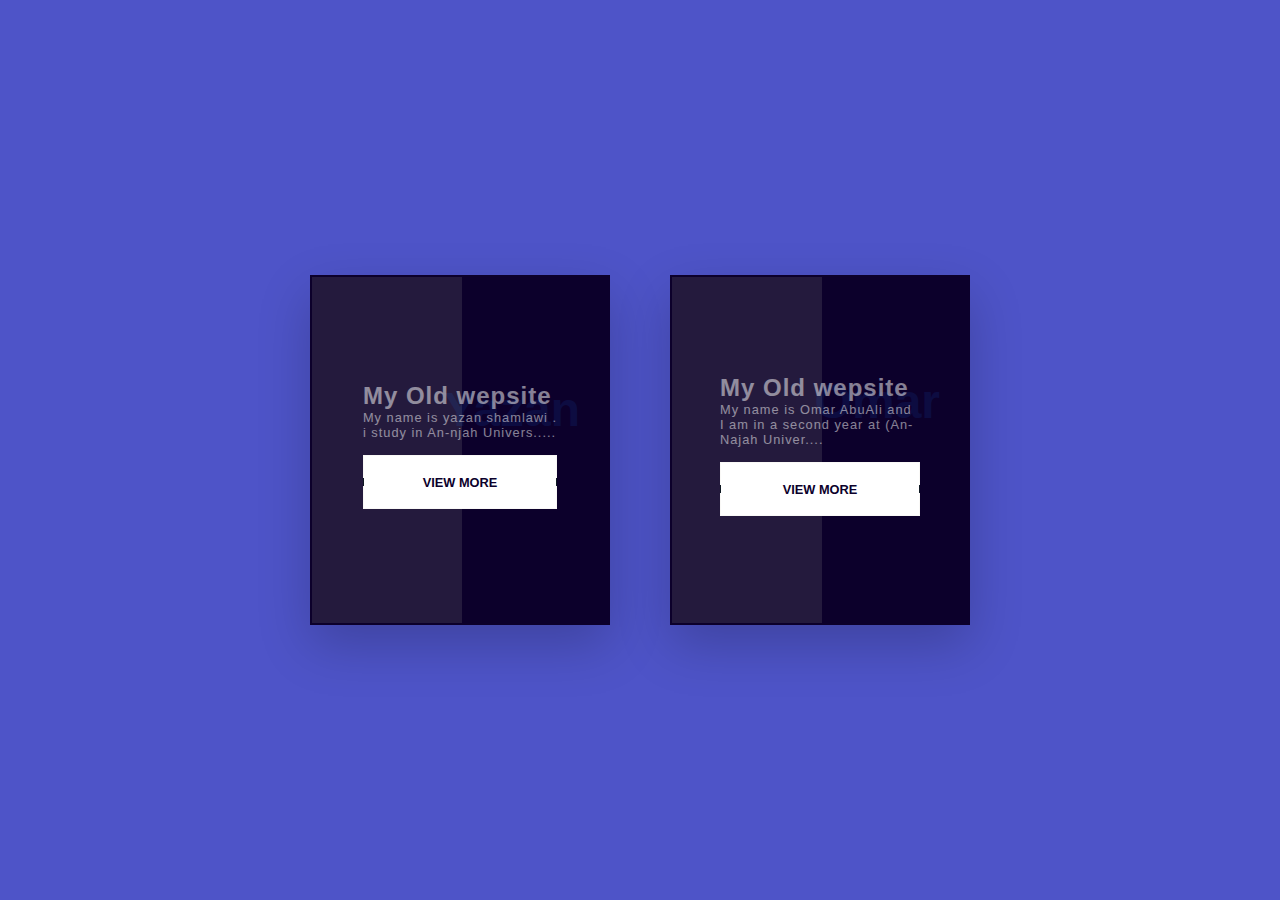
<file: aboutus.html>
<!DOCTYPE html>
<html lang="en">  
<head>
    <meta charset="UTF-8">
    <meta name="viewport" content="width=device-width, initial-scale=1.0">
    <link rel="stylesheet" type="text/css" href="style.css">
    <title>About us</title>
</head>
<body>
  <div class="cont">
    <div class="card">
      <span></span>
      <span></span>
      <span></span>
      <span></span>
    <div  class="content">
      <h2>Yazan</h2>
      <h3>My  Old wepsite</h3>
      <p>My name is yazan shamlawi .</br>
        i study in An-njah Univers.....
      </p>
      <a style=" padding: 20px ;" href="https://shamlawi.github.io/" target="_blank">View more</a>
    </div>
    </div>  <div class="card">
      <span></span>
      <span></span>
      <span></span>
      <span></span>
    <div  class="content">
      <h2>Omar</h2>
      <h3>My  Old wepsite</h3>
      <p>My name is Omar AbuAli and I am in a second year at (An-Najah Univer....
      </p>
      <a style=" padding: 20px ;" href="https://omarabuali4.github.io/" target="_blank" >View more</a>
    </div>
    </div>
  </div>
</div>
</body>
</html>
</file>
<file: style.css>
/* OBFUSCATED BY CSSOBFUSCATOR.COM at 2020/12/22 18:43:42 */
[class~=cont]:hover [class~=card]{opacity:.2s;}[class~=cont] [class~=card]::before,[class~=cont] [class~=card]:hover [class~=content] h2{opacity:1;}[class~=cont] [class~=card] [class~=content] h2,.cont .card::before{position:absolute;}[class~=cont] [class~=card] [class~=content] h2{right:22.5pt;}[class~=cont] [class~=card] [class~=content] h2{font-size:3em;}.cont .card{flex-wrap:wrap;}[class~=cont] [class~=card] [class~=content] h2{font-weight:800;}[class~=cont] [class~=card] [class~=content] h3,[class~=cont] [class~=card] [class~=content] p,.cont .card{position:relative;}.cont .card{width:300px;}[class~=cont]{width:825pt;}input{color:var(--color);}*{width:auto;}[class~=cont] [class~=card] [class~=content] h2{color:#1779ff;}.cont .card{height:3.645833333in;}[class~=cont] [class~=card] [class~=content] h2{z-index:1;}input{-webkit-transition:.25s;}[class~=cont] [class~=card] [class~=content] h2{opacity:.1;}[class~=cont] [class~=card] [class~=content] p,[class~=cont] [class~=card] [class~=content] h2,[class~=cont] [class~=card] [class~=content] h3{transition:.5s;}[class~=cont] [class~=card] [class~=content]{padding-left:37.5pt;}[class~=cont] [class~=card] [class~=content] h3{font-size:1.5em;}[class~=cont] [class~=card] [class~=content] p,[class~=cont] [class~=card] [class~=content] h3{color:#fff;}[class~=cont] [class~=card] [class~=content] h3,[class~=cont] [class~=card] [class~=content] p{z-index:2;}[class~=cont] [class~=card] [class~=content] h3,[class~=cont] [class~=card] [class~=content] p{opacity:.5;}[class~=cont] [class~=card] [class~=content]{padding-bottom:37.5pt;}[class~=cont] [class~=card] [class~=content] h3,[class~=cont] [class~=card] [class~=content] p{letter-spacing:.010416667in;}.cont .card::before{content:"";}*{padding-left:fixed;}input{transition:.25s;}[class~=cont] [class~=card] [class~=content] p{font-size:.8em;}.cont .card{background:#0c002b;}[class~=cont] [class~=card] [class~=content] p{font-weight:300;}*{padding-bottom:fixed;}body,.cont .card,[class~=cont]{display:flex;}.cont .card{justify-content:left;}*{padding-right:fixed;}.cont .card,body{align-items:center;}[class~=cont] [class~=card] [class~=content] a{display:inline-block;}[class~=cont] [class~=card] [class~=content]{padding-right:37.5pt;}[class~=cont] [class~=card] [class~=content] a{margin-top:15px;}[class~=cont] [class~=card] [class~=content] a{padding-left:.9375pc;}[class~=cont] [class~=card]:hover [class~=content] h2{transform:translateY(-70px);}body{font-family:"Montserrat";}[class~=cont] [class~=card] [class~=content] a{padding-bottom:.5pc;}[class~=cont] [class~=card] [class~=content] a{padding-right:.9375pc;}[class~=cont] [class~=card] [class~=content] a{padding-top:.5pc;}[class~=cont] [class~=card] [class~=content] a{background:#fff;}[class~=cont] [class~=card] [class~=content] a{color:#0c002b;}[class~=cont] [class~=card] [class~=content] a{text-decoration:none;}[class~=cont] [class~=card] [class~=content] a{text-transform:uppercase;}.cont .card{margin-left:1.875pc;}[class~=cont] [class~=card] [class~=content] a{font-weight:600;}[class~=cont] [class~=card]:hover  span,[class~=cont] [class~=card]:hover [class~=content] h3,[class~=cont] [class~=card]:hover [class~=content] h3,[class~=cont] [class~=card]:hover [class~=content] p{opacity:1;}.cont .card  span:nth-child(1){position:absolute;}[class~=cont] [class~=card] [class~=content]{padding-top:37.5pt;}.cont .card  span:nth-child(1){top:0;}.cont .card::before{top:2px;}*{padding-top:fixed;}*{margin-left:auto;}.cont .card  span:nth-child(1){left:0;}.cont .card  span:nth-child(1){width:100%;}.cont .card  span:nth-child(1){height:.03125in;}.cont .card  span:nth-child(1){background:linear-gradient(to right,transparent,#1779ff);}[class~=cont] [class~=card] [class~=content]{text-align:left;}.cont .card  span:nth-child(1){animation:animate1 2s linear infinite;}.cont .card{margin-bottom:1.875pc;}.cont .card{margin-right:1.875pc;}*{margin-bottom:auto;}.cont .card::before{left:2px;}.cont .card{margin-top:1.875pc;}.cont .card::before{bottom:1.5pt;}.cont .card{box-shadow:0 .208333333in 50px rgba(0,0,0,.2);}*{margin-right:auto;}.cont .card::before{width:50%;}.cont .card{overflow:hidden;}.cont .card::before{background:rgba(255,255,225,.1);}*{margin-top:auto;}*{box-sizing:border-box;}.cont .card::before{pointer-events:none;}body,[class~=cont]{justify-content:center;}[class~=cont] [class~=card]  span{transition:.5;}[class~=cont]{align-items:center;}[class~=cont] [class~=card]  span{opacity:0;}[class~=cont]{flex-wrap:wrap-reverse;}body{min-height:100vh;}@keyframes animate1{0%{transform:translateX(-100%);}100%{transform:translateX(100%);}}[class~=cont] [class~=card]  span:nth-child(2){position:absolute;}[class~=cont] [class~=card]  span:nth-child(2){top:0;}[class~=cont] [class~=card]  span:nth-child(2){right:0;}[class~=cont] [class~=card]  span:nth-child(2){width:.1875pc;}[class~=cont] [class~=card]  span:nth-child(2){height:100%;}[class~=cont] [class~=card]  span:nth-child(2){background:linear-gradient(to bottom,transparent,#1779ff);}[class~=cont] [class~=card]  span:nth-child(2){animation:animate2 2s linear infinite;}[class~=cont] [class~=card]  span:nth-child(2){animation-delay:1s;}@keyframes animate2{0%{transform:translateY(-100%);}100%{transform:translateY(100%);}}.cont .card  span:nth-child(3){position:absolute;}.cont .card  span:nth-child(3){bottom:0;}.cont .card  span:nth-child(3){left:0;}.cont .card  span:nth-child(3){width:100%;}.cont .card  span:nth-child(3){height:.1875pc;}.cont .card  span:nth-child(3){background:linear-gradient(to left,transparent,#1779ff);}.cont .card  span:nth-child(3){animation:animate3 2s linear infinite;}@keyframes animate3{0%{transform:translateX(100%);}100%{transform:translateX(-100%);}}[class~=cont] [class~=card]  span:nth-child(4){position:absolute;}[class~=cont] [class~=card]  span:nth-child(4){top:0;}[class~=cont] [class~=card]  span:nth-child(4){left:0;}[class~=cont] [class~=card]  span:nth-child(4){width:.03125in;}[class~=cont] [class~=card]  span:nth-child(4){height:100%;}[class~=cont] [class~=card]  span:nth-child(4){background:linear-gradient(to top,transparent,#1779ff);}[class~=cont] [class~=card]  span:nth-child(4){animation:animate4 2s linear infinite;}@keyframes animate4{0%{transform:translateY(100%);}100%{transform:translateY(-100%);}}.form-group textarea,[class~=form-group] input{width:100%;}[class~=form-group] input,.form-group textarea{padding-left:.3125pc;}.form-group textarea,[class~=form-group] input{padding-bottom:.3125pc;}[class~=form-group] input,.form-group textarea{padding-right:.3125pc;}[class~=form-group] input,.form-group textarea{padding-top:.3125pc;}.section,.container{width:auto;}.form-group textarea,[class~=form-group] input{font-size:1.125pc;}.container{max-width:5.208333333in;}.container{margin-left:auto;}.form-group textarea,[class~=form-group] input,.container{border-radius:.5pc;}[class~=form-group] input{border-left-width:1.5pt;}.container{margin-bottom:auto;}[class~=form-group] input{border-bottom-width:1.5pt;}.container{margin-right:auto;}[class~=form-group] input{border-right-width:1.5pt;}[class~=form-group] input{border-top-width:1.5pt;}[class~=form-group] input{border-left-style:solid;}[class~=fill]:hover,[class~=fill]:focus{box-shadow:inset 0 0 0 2em var(--hover);}[class~=form-group] input{border-bottom-style:solid;}[class~=form-group] input{border-right-style:solid;}[class~=form-group] input{border-top-style:solid;}[class~=form-group] input{border-left-color:#72e209;}[class~=form-group] input{border-bottom-color:#72e209;}.container{margin-top:0;}[class~=form-group] input{border-right-color:#72e209;}[class~=form-group] input{border-top-color:#72e209;}[class~=form-group] input{border-image:none;}.form-group textarea,[class~=form-group] input{margin-top:.052083333in;}.container{padding-left:.208333333in;}.form-group textarea{border-left-width:1.5pt;}.form-group textarea{border-bottom-width:1.5pt;}.container{padding-bottom:.208333333in;}.form-group textarea{border-right-width:1.5pt;}.container{padding-right:.208333333in;}.form-group textarea{border-top-width:1.5pt;}.container{padding-top:.208333333in;}.container{box-shadow:0px 0in .208333333in #000;}.form-group textarea{border-left-style:solid;}.form-group textarea{border-bottom-style:solid;}.form-group textarea{border-right-style:solid;}.container{background-color:#fff;}.form-group textarea{border-top-style:solid;}.form-group textarea{border-left-color:#72e209;}[class~=pulse]:focus,[class~=pulse]:hover{-webkit-animation:pulse 1s;}.form-group textarea{border-bottom-color:#72e209;}.form-group textarea{border-right-color:#72e209;}.form-group textarea{border-top-color:#72e209;}.form-group textarea{border-image:none;}[class~=pulse]:hover,[class~=pulse]:focus{animation:pulse 1s;}textarea{resize:vertical;}[class~=form-group]{width:100%;}[class~=pulse]:focus,[class~=pulse]:hover{box-shadow:0 0 0 2em rgba(255,255,255,0);}[class~=form-group]{margin-top:.208333333in;}[class~=form-group]{font-size:1.25pc;}@-webkit-keyframes pulse{0%{box-shadow:0 0 0 0 var(--hover);}}@keyframes pulse{0%{box-shadow:0 0 0 0 var(--hover);}}input{--color:#000;}input{--hover:#4e54c8;}input:focus,input:hover{box-shadow:0 .5em .5em -.4em var(--hover);}input:focus,input:hover{-webkit-transform:translateY(-.25em);}body{color:#020000;}input:hover,input:focus{transform:translateY(-.25em);}body{background:#17181c;}body{font-style:normal;}body{font-variant:normal;}body{font-weight:300;}body{font-stretch:normal;}body{font-size:1em;}body{line-height:normal;}body{font-size-adjust:none;}body{font-kerning:auto;}body{font-family:"Fira Sans",sans-serif;}body{-webkit-box-pack:center;}body{justify-content:center;}#status{width:90%;}#status[class~=error]{background-color:#fa815c;}input:focus,input:hover{border-left-color:var(--hover);}body{align-content:center;}#status{max-width:375pt;}body{-webkit-box-align:center;}body{align-items:center;}body{min-height:100vh;}#status{text-align:center;}body{display:-webkit-box;}body{display:flex;}input:hover,input:focus{border-bottom-color:var(--hover);}body{background-color:#4e54c8;}input{width:100%;}input{background:none;}input{border-left-width:.020833333in;}input{border-bottom-width:.020833333in;}input{border-right-width:.020833333in;}input:hover,input:focus{border-right-color:var(--hover);}input{border-top-width:.020833333in;}input{border-left-style:solid;}#status{padding-left:.104166667in;}input:hover,input:focus{border-top-color:var(--hover);}input{border-bottom-style:solid;}input{border-right-style:solid;}#status{padding-bottom:.104166667in;}input:hover,input:focus{color:#4e54c8;}input{border-top-style:solid;}#status{padding-right:.104166667in;}input{border-left-color:currentColor;}input{border-bottom-color:currentColor;}input{border-right-color:currentColor;}input{border-top-color:currentColor;}input{border-image:none;}input{font:inherit;}#status{padding-top:.104166667in;}input{line-height:1;}input,#status{margin-left:auto;}#status[class~=error]{color:white;}input{margin-bottom:auto;}#status[class~=error]{animation:status 4s ease forwards;}#status{margin-bottom:0;}input,#status{margin-right:auto;}input{margin-top:auto;}input{padding-left:2em;}#status{margin-top:0;}input{padding-bottom:1em;}#status{border-radius:.5pc;}input{padding-right:2em;}input{padding-top:1em;}input{font-size:.229166667in;}h1{font-weight:400;}code{color:#e4cb58;}code{font:inherit;}@keyframes status{0%{opacity:1;pointer-events:all;}90%{opacity:1;pointer-events:all;}100%{opacity:0;pointer-events:none;}}#footer{padding-left:7.5pt;}div a p span[class~=base]{box-sizing:border-box;}div a p span[class~=base],div a{width:100%;}div a{max-width:15pc;}div a p span[class~=base],div a:after{position:absolute;}div a p span[class~=base]{z-index:2;}div a[class~=white] > p{background:#beb313;}div a p span[class~=base],div a.white > p span.base{border-left-width:.75pt;}div a:before,div a:after,div a p span[class~=text]:after,div a p span[class~=base]:before{content:"";}div a p span[class~=base],div a.white > p span.base{border-bottom-width:.75pt;}div a[class~=white]:hover > p,div a:hover{color:#fff;}div a.white > p span.base,div a p span[class~=base]{border-right-width:.75pt;}#footer{padding-bottom:7.5pt;}#footer{padding-right:7.5pt;}div a p span[class~=base]{height:100%;}div a.white > p span.base,div a p span[class~=base]{border-top-width:.75pt;}div a p span[class~=base],div a:after{left:0;}div a:before,div a:after{width:.0625pc;}div a{height:54px;}div a p span[class~=base],div a.white > p span.base{border-left-style:solid;}div a{padding-left:.5pc;}#footer{padding-top:7.5pt;}div a{padding-bottom:.5pc;}div a:after,div a:before{height:.5pc;}div a{padding-right:.5pc;}div a.white > p span.base,div a p span[class~=base]{border-bottom-style:solid;}div a:after,div a:before,div a[class~=transparent] > p,div a p span[class~=base]:before{background:#0f1923;}div a p span[class~=base],div a.white > p span.base{border-right-style:solid;}div a{padding-top:.5pc;}div a{font-size:.8rem;}div a:before,div a:after{top:50%;}div a.white > p span.base,div a p span[class~=base]{border-top-style:solid;}div a[class~=white] > p{color:#0f1923;}div a[class~=transparent]:hover > p{color:#beb313;}div a p span[class~=base]:before{width:.125pc;}#footer{margin-left:auto;}div a.white > p span.base{border-left-color:transparent;}div a:before,div a:after{-webkit-transform:translateY(-50%);}div a{font-weight:900;}div a.white > p span.base{border-bottom-color:transparent;}div a:after,div a:before{transform:translateY(-50%);}div a.white > p span.base{border-right-color:transparent;}div a p span[class~=base]{border-left-color:#ff4655;}div a.white > p span.base{border-top-color:transparent;}div a{color:#ff4655;}div a p span[class~=base]{border-bottom-color:#ff4655;}div a p span[class~=base]:before{height:.020833333in;}div a p span[class~=base]:before{left:-.010416667in;}div a.white > p span.base{border-image:none;}div a p span[class~=base]:before{top:-1px;}div a[class~=transparent] > p span[class~=base]{border-left-width:.75pt;}div a:before,div a p span[class~=text],div a p span[class~=bg],div a p span[class~=base]:before{position:absolute;}#footer{margin-bottom:20;}div a{text-align:center;}div a p span[class~=base]{border-right-color:#ff4655;}div a p span[class~=base]{border-top-color:#ff4655;}div a[class~=transparent] > p span[class~=base]{border-bottom-width:.75pt;}div a:before{left:0;}div a p span[class~=bg],div a p span[class~=base]:before{-webkit-transition:.3s ease-out all;}div a{text-transform:uppercase;}div a p span[class~=base]:before,div a p span[class~=bg]{transition:.3s ease-out all;}div a[class~=transparent] > p span[class~=base]{border-right-width:.75pt;}div a p span[class~=base]{border-image:none;}div a p span[class~=bg]{left:-5%;}#footer{margin-right:auto;}div a p span[class~=bg]{background:#ff4655;}div a p span[class~=bg]{width:0;}div a p span[class~=text],div a p span[class~=bg]{height:100%;}div a p span[class~=text]:after{width:3pt;}div a{text-decoration:none;}div a p span[class~=bg]{z-index:3;}div a{box-shadow:0 0 0 1px inset rgba(236,232,225,.3);}div a{position:relative;}div a:before,div a p span[class~=text]:after{right:0;}div a p,div a{margin-left:0;}div a{margin-bottom:.104166667in;}div a p span[class~=text]:after{height:4px;}div a[class~=transparent] > p span[class~=base]{border-top-width:.75pt;}div a,div a p{margin-right:0;}div a p span[class~=bg]{-webkit-transform:skewX(-10deg);}div a:before{left:initial;}div a p{margin-bottom:0;}#header,#footer{margin-top:20;}div a p span[class~=bg]{transform:skewX(-10deg);}div a[class~=transparent] > p span[class~=base]{border-left-style:solid;}div a[class~=transparent] > p span[class~=base]{border-bottom-style:solid;}#footer,#header{background-color:black;}div a[class~=transparent] > p{color:#beb313;}div a[class~=transparent] > p span[class~=base]{border-right-style:solid;}div a p span[class~=text]{z-index:4;}div a:hover span[class~=bg]{width:110%;}#header,#footer{color:white;}div a p{margin-top:0;}div a[class~=transparent] > p span[class~=base]{border-top-style:solid;}div a p{height:40.5pt;}div a p span[class~=text],div a p{width:100%;}div a p{line-height:.5625in;}div a p{box-sizing:border-box;}div a{margin-top:.104166667in;}div a[class~=transparent] > p span[class~=base]{border-left-color:#beb313;}div a p span[class~=text],div a p{left:0;}div a p span[class~=text]{top:0;}div a p span[class~=text]:after{bottom:0;}div a[class~=transparent] > p span[class~=base]{border-bottom-color:#beb313;}div a p span[class~=text]:after{background:#0f1923;}div a[class~=transparent] > p span[class~=base]{border-right-color:#beb313;}div a p span[class~=text]:after{position:absolute;}div a p{z-index:1;}div a[class~=transparent] > p span[class~=base]{border-top-color:#beb313;}div a p span[class~=text]:after{-webkit-transition:.3s ease-out all;}div a[class~=transparent] > p span[class~=base]{border-image:none;}div a:hover span[class~=text]:after{background:#beb313;}#footer,#header{text-align:center;}#header{padding-left:.104166667in;}#header{padding-bottom:.104166667in;}div a p span[class~=text]:after{transition:.3s ease-out all;}div a p span[class~=text]:after{z-index:5;}div a p{position:relative;}#header{padding-right:.104166667in;}div a p{overflow:hidden;}#header{padding-top:.104166667in;}#header{margin-left:auto;}#header{margin-bottom:20;}#header{margin-right:auto;}div a[class~=transparent]:hover > p span[class~=text]{box-shadow:0 0 0 .010416667in #beb313;}@import url("https://fonts.googleapis.com/css?family=Exo:400,700");[class~=context]{width:100%;}[class~=circles] li:nth-child(1){left:25%;}[class~=circles] li:nth-child(1){width:.833333333in;}[class~=circles] li:nth-child(1){height:60pt;}[class~=context]{position:absolute;}[class~=context] h1{text-align:center;}[class~=circles] li:nth-child(1){animation-delay:0s;}[class~=circles] li:nth-child(2){left:10%;}[class~=circles] li:nth-child(3),[class~=circles] li:nth-child(2){width:.208333333in;}[class~=circles] li:nth-child(2),[class~=circles] li:nth-child(3){height:20px;}[class~=circles] li:nth-child(2){animation-delay:2s;}[class~=circles] li:nth-child(2){animation-duration:12s;}[class~=circles] li:nth-child(3){left:70%;}[class~=context]{top:50vh;}[class~=circles] li:nth-child(3){animation-delay:4s;}.circles li:nth-child(4){left:40%;}.circles li:nth-child(4){width:60px;}.circles li:nth-child(4){height:.625in;}[class~=circles] li:nth-child(5),.circles li:nth-child(4){animation-delay:0s;}.circles li:nth-child(4){animation-duration:18s;}[class~=circles] li:nth-child(5){left:65%;}[class~=circles] li,[class~=circles] li:nth-child(5){width:.208333333in;}[class~=circles] li,[class~=circles] li:nth-child(5){height:20px;}[class~=area]{position:auto;}[class~=circles] li:nth-child(6){left:75%;}[class~=area],[class~=area]{background-color:#4e54c8;}[class~=context] h1{color:#fff;}[class~=circles] li:nth-child(6){width:110px;}[class~=context] h1{font-size:.520833333in;}[class~=circles] li:nth-child(6){height:82.5pt;}[class~=area]{background:-webkit-linear-gradient(to left,#8f94fb,#4e54c8);}[class~=circles] li:nth-child(6){animation-delay:3s;}[class~=circles] li:nth-child(7){left:35%;}[class~=area]{width:auto;}[class~=circles] li:nth-child(7){width:1.5625in;}[class~=circles] li:nth-child(7){height:112.5pt;}[class~=area]{height:auto;}[class~=area]{max-height:fixed;}[class~=circles] li:nth-child(7){animation-delay:7s;}[class~=circles],[class~=circles] li{position:absolute;}[class~=circles] li:nth-child(8){left:50%;}[class~=circles] li:nth-child(8){width:1.5625pc;}[class~=circles] li:nth-child(8){height:25px;}[class~=circles] li:nth-child(8){animation-delay:15s;}[class~=circles] li:nth-child(8){animation-duration:45s;}[class~=circles] li:nth-child(9){left:20%;}[class~=circles] li:nth-child(9){width:.9375pc;}[class~=circles] li:nth-child(9){height:.9375pc;}[class~=circles] li:nth-child(9){animation-delay:2s;}[class~=circles] li:nth-child(9){animation-duration:35s;}.circles li:nth-child(10){left:85%;}[class~=circles]{top:0;}[class~=circles]{left:0;}.circles li:nth-child(10){width:150px;}.circles li:nth-child(10){height:150px;}[class~=circles] li{display:block;}[class~=circles] li{list-style:none;}.circles li:nth-child(10){animation-delay:0s;}.circles li:nth-child(10){animation-duration:11s;}[class~=circles]{width:100%;}[class~=circles]{height:100vh auto;}[class~=circles]{overflow:hidden;}[class~=circles]{background-color:#4e54c8;}[class~=circles] li{background:rgba(255,255,255,.2);}[class~=circles] li{animation:animate 25s linear infinite;}[class~=circles] li{bottom:-1.5625in;}@keyframes animate{0%{transform:translateY(0) rotate(0deg);opacity:1;border-radius:0;position:fixed;}100%{transform:translateY(-1000px) rotate(720deg);opacity:0;border-radius:50%;position:fixed;}}
</file>
